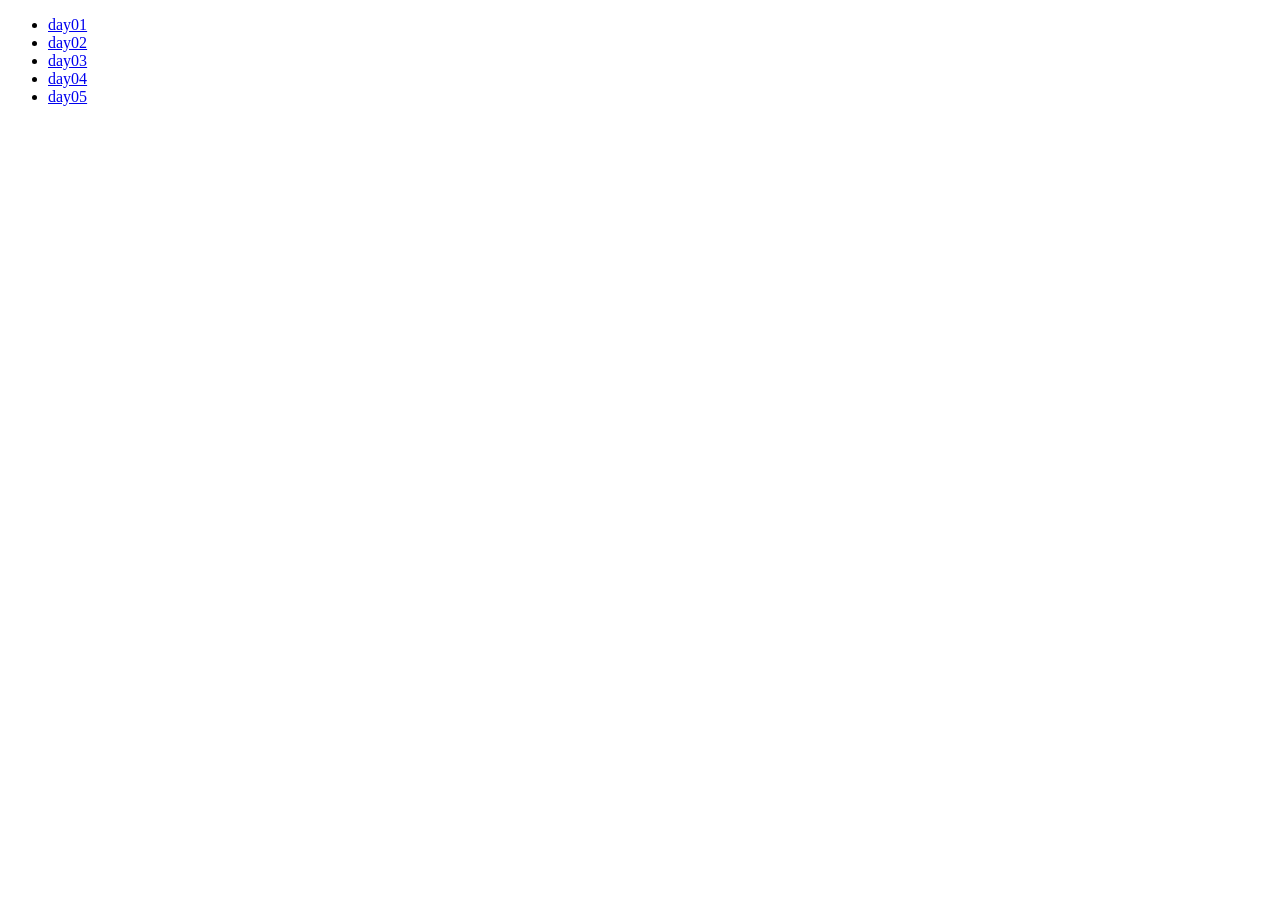
<file: index.html>
<!DOCTYPE html>
<html>
  <head>
    <meta charset="UTF-8" />
    <title>OZ-Lecture 1인 창업가 4기</title>
  </head>
  <body>
    <ul>
      <li><a href="day01/first.html">day01</a></li>
      <li><a href="day02/form.html">day02</a></li>
      <li><a href="day03/my-website.html">day03</a></li>
      <li><a href="day04/my-view.html">day04</a></li>
      <li><a href="day05/media/index.html">day05</a></li>
    </ul>
  </body>
</html>
</file>
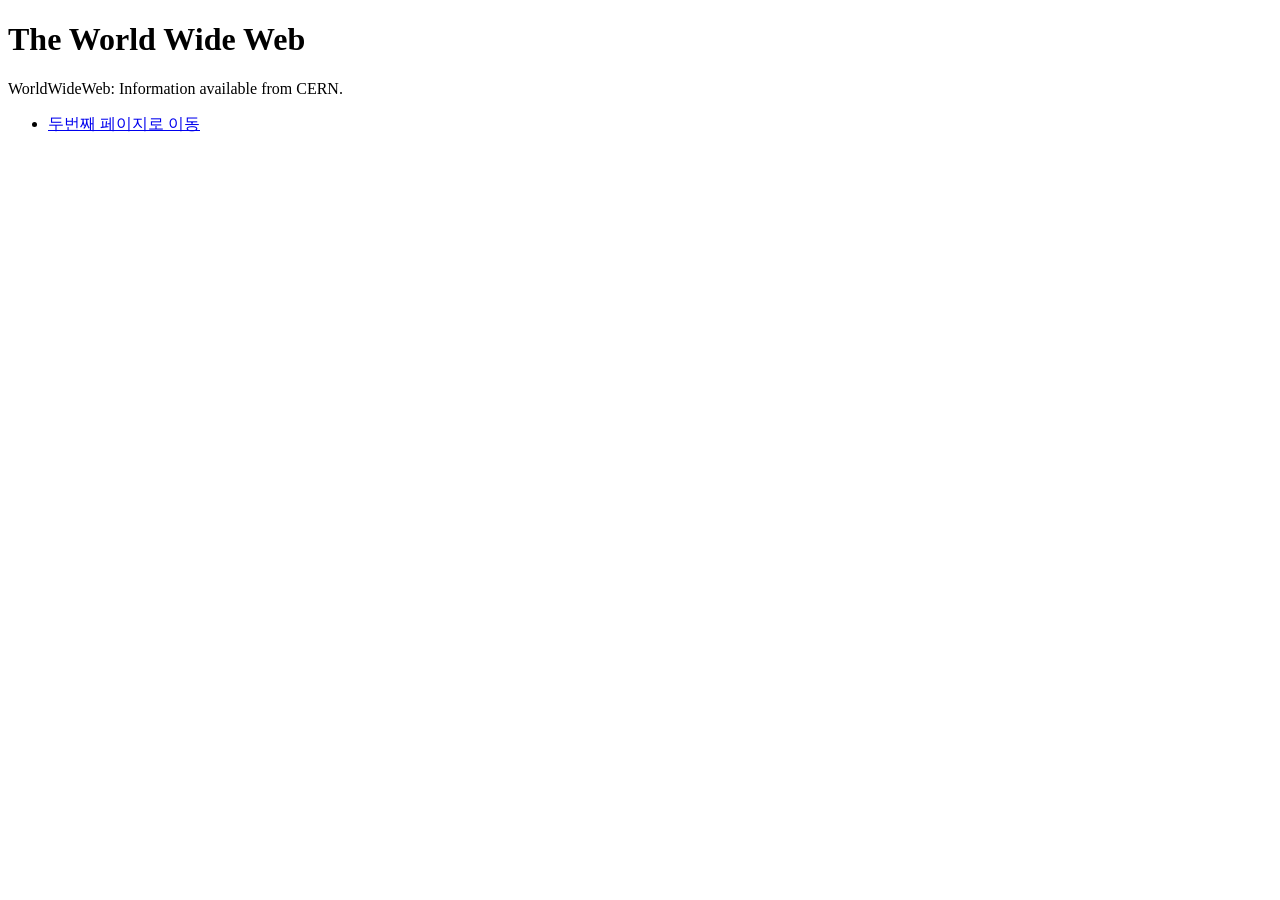
<file: day-01/cern-website/index.html>
<!DOCTYPE html>
<html lang="ko">
        <head>
        <meta charset="utf-8"> 
        <title>The WWW project</title>
    </head>
    <body>
        <div>
            <h1>The World Wide Web</h1>
        </div>
        <div>
            <p>WorldWideWeb: Information available from CERN.</p>
        </div>
        <ul>
            <li>
                <a href="./TheProject.html">두번째 페이지로 이동</a>
            </li>
        </ul>
         
    </body>
</html>
</file>
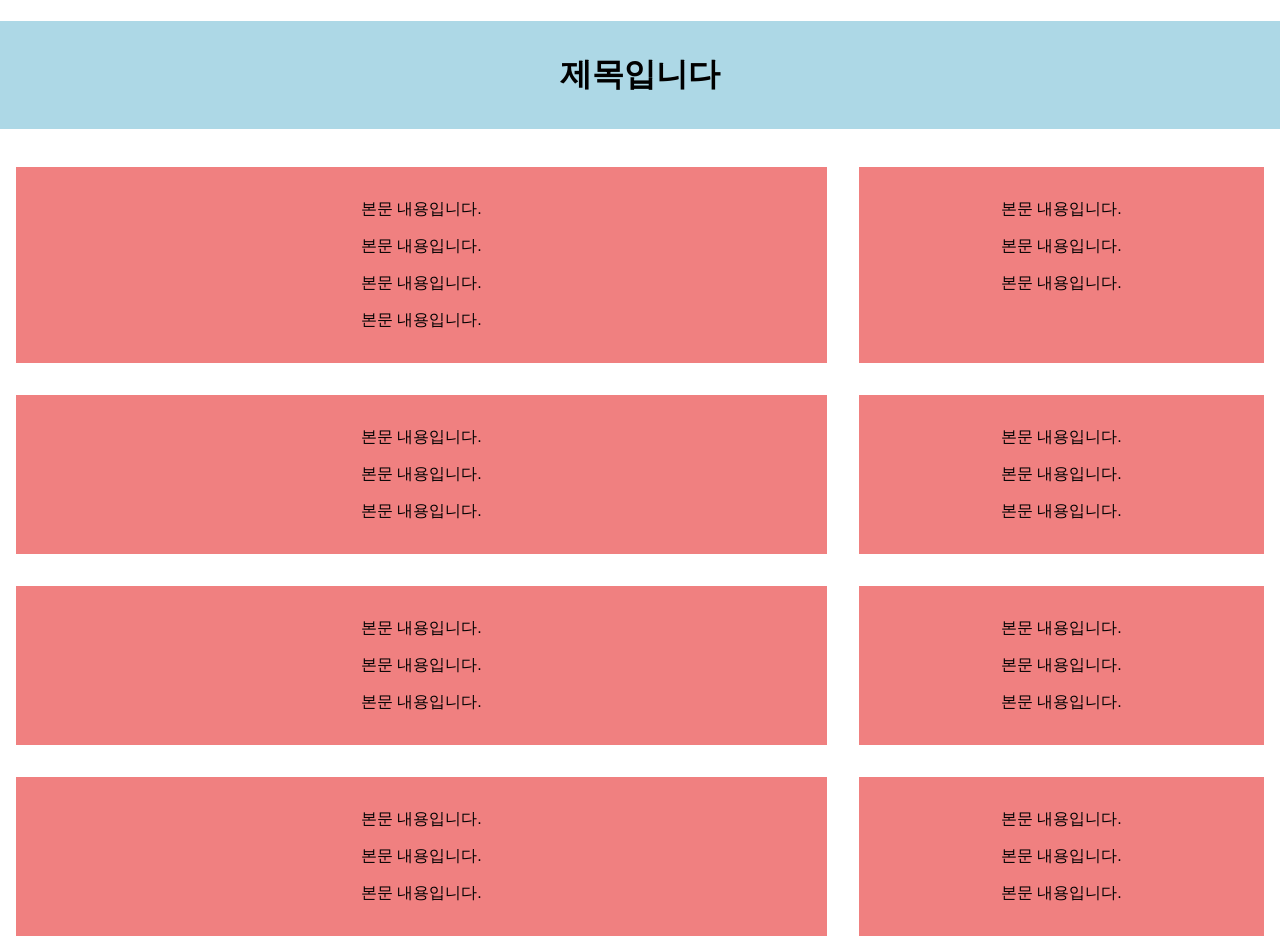
<file: day05/meadia/index.html>
<!DOCTYPE html>
<html lang="ko">
  <head>
    <meta charset="UTF-8" />
    <title>OZ-Lecture 1인 창업가 1기</title>
    <!-- <link rel="stylesheet" href="styles.css" /> -->
    <!-- <link rel="stylesheet" href="styles-mobile-first.css" /> -->
    <link rel="stylesheet" href="styles-desktop-first.css" />
  </head>
  <body>
    <h1 class="title">제목입니다</h1>
    <main>
      <div class="box">
        <p>본문 내용입니다.</p>
        <p>본문 내용입니다.</p>
        <p>본문 내용입니다.</p>
        <p>본문 내용입니다.</p>
      </div>
      <div class="box">
        <p>본문 내용입니다.</p>
        <p>본문 내용입니다.</p>
        <p>본문 내용입니다.</p>
      </div>
      <div class="box">
        <p>본문 내용입니다.</p>
        <p>본문 내용입니다.</p>
        <p>본문 내용입니다.</p>
      </div>
      <div class="box">
        <p>본문 내용입니다.</p>
        <p>본문 내용입니다.</p>
        <p>본문 내용입니다.</p>
      </div>
      <div class="box">
        <p>본문 내용입니다.</p>
        <p>본문 내용입니다.</p>
        <p>본문 내용입니다.</p>
      </div>
      <div class="box">
        <p>본문 내용입니다.</p>
        <p>본문 내용입니다.</p>
        <p>본문 내용입니다.</p>
      </div>
      <div class="box">
        <p>본문 내용입니다.</p>
        <p>본문 내용입니다.</p>
        <p>본문 내용입니다.</p>
      </div>
      <div class="box">
        <p>본문 내용입니다.</p>
        <p>본문 내용입니다.</p>
        <p>본문 내용입니다.</p>
      </div>
    </main>
  </body>
</html>
</file>
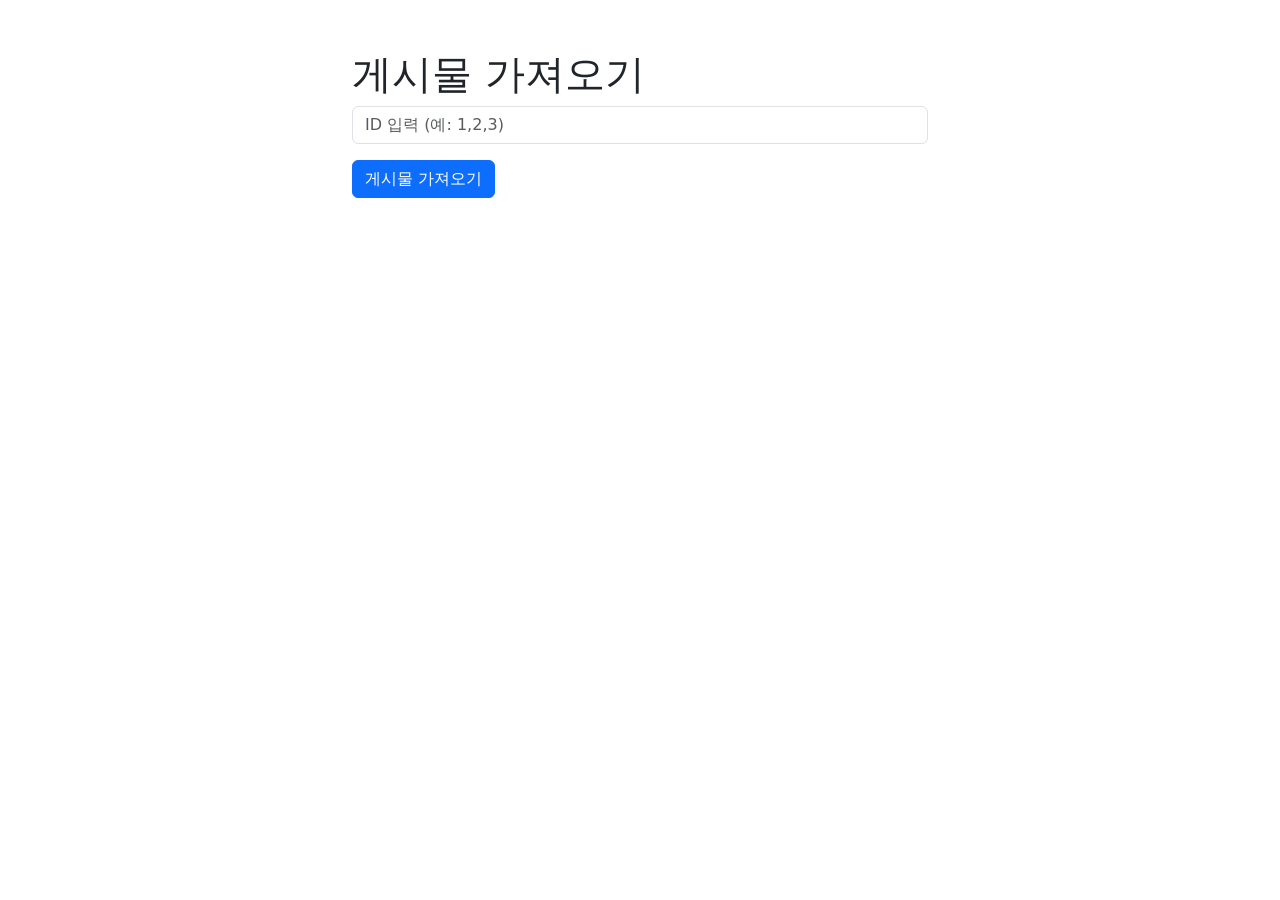
<file: day14/async-assignment-challenge/index.html>
<!doctype html>
<html lang="ko">
  <head>
    <meta charset="UTF-8" />
    <title>Fetch Multiple Posts</title>
    <link
      href="https://cdn.jsdelivr.net/npm/bootstrap@5.3.0/dist/css/bootstrap.min.css"
      rel="stylesheet"
    />
    <style>
      .container {
        max-width: 600px;
        margin-top: 50px;
      }
      .post {
        border-bottom: 1px solid #ccc;
        padding: 10px;
      }
      .error {
        color: red;
      }
    </style>
  </head>
  <body>
    <div class="container">
      <h1>게시물 가져오기</h1>
      <div class="mb-3">
        <input
          type="text"
          id="postIds"
          class="form-control"
          placeholder="ID 입력 (예: 1,2,3)"
        />
      </div>
      <button id="fetchPosts" class="btn btn-primary">게시물 가져오기</button>
      <div id="output" class="mt-3"></div>
    </div>
    <script src="async_assignment_challenge.js"></script>
  </body>
</html>
</file>
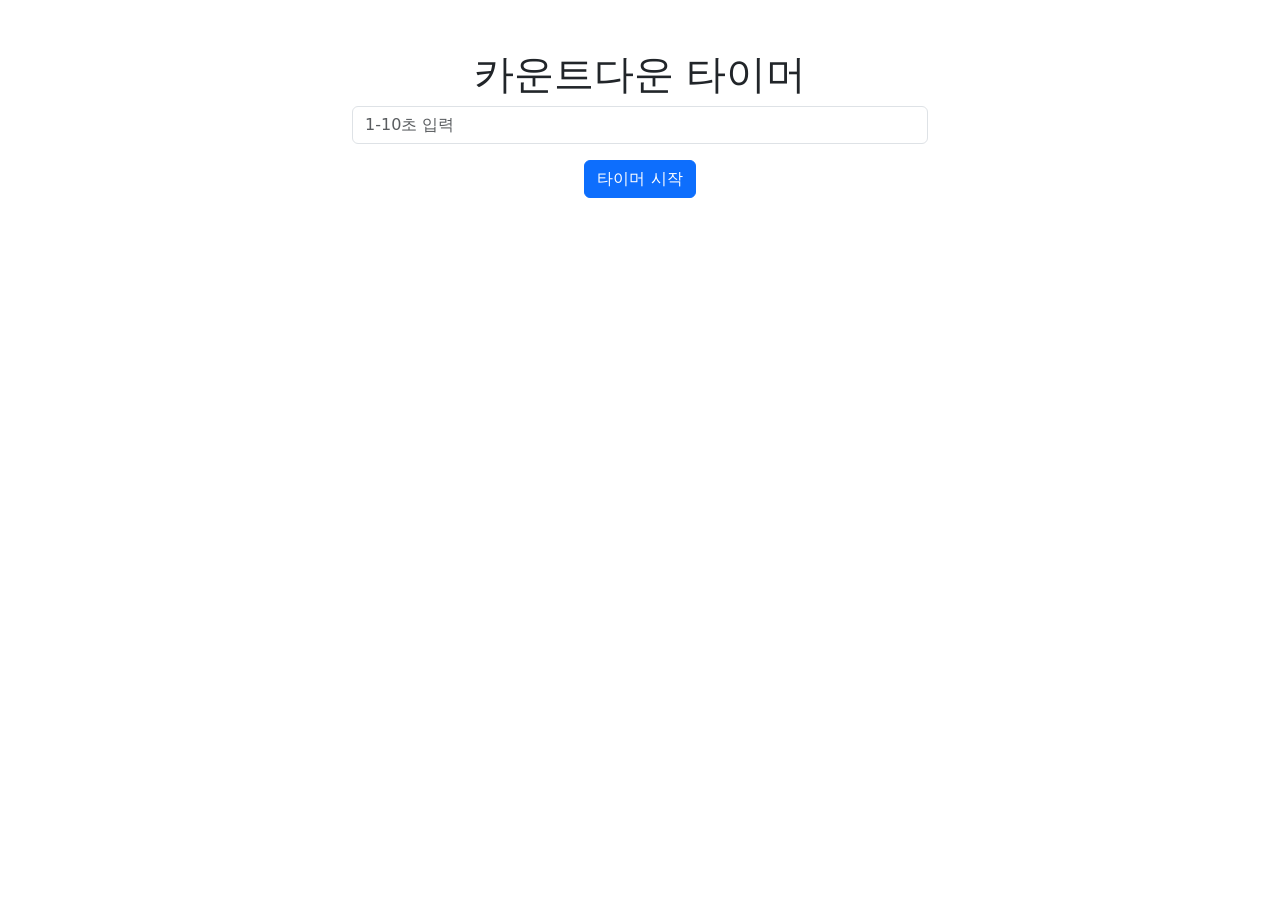
<file: day14/async-assignment/index.html>
<!doctype html>
<html lang="ko">
  <head>
    <meta charset="UTF-8" />
    <title>Countdown Timer</title>
    <link
      href="https://cdn.jsdelivr.net/npm/bootstrap@5.3.0/dist/css/bootstrap.min.css"
      rel="stylesheet"
    />
    <style>
      .container {
        max-width: 600px;
        margin-top: 50px;
        text-align: center;
      }
      #timerDisplay {
        font-size: 24px;
        margin-top: 20px;
      }
      .error {
        color: red;
      }
    </style>
  </head>
  <body>
    <div class="container">
      <h1>카운트다운 타이머</h1>
      <div class="mb-3">
        <input
          type="number"
          id="timerInput"
          class="form-control"
          min="1"
          max="10"
          placeholder="1-10초 입력"
        />
      </div>
      <button id="startTimer" class="btn btn-primary">타이머 시작</button>
      <div id="timerDisplay" class="mt-3"></div>
    </div>
    <script src="async_assignment.js"></script>
  </body>
</html>
</file>
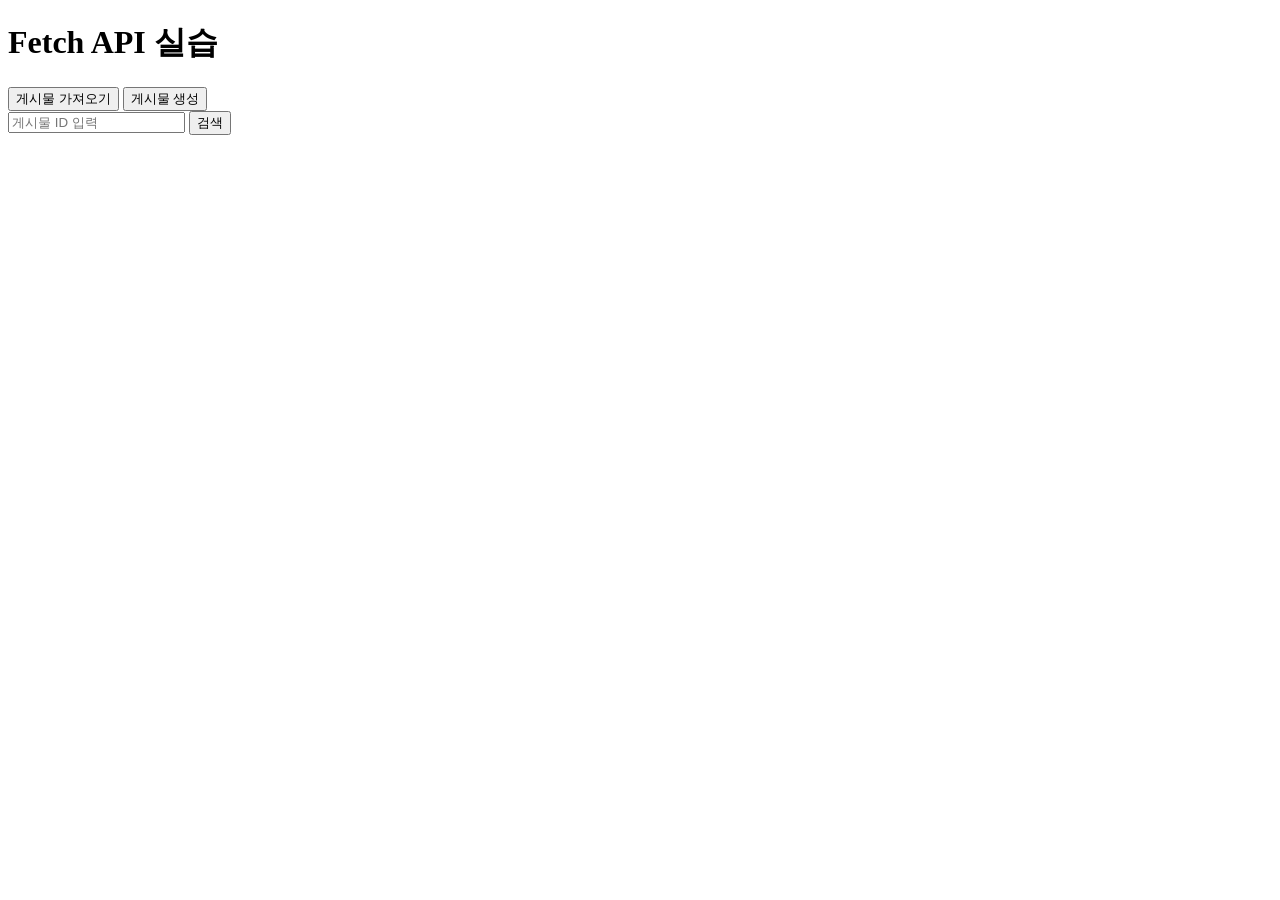
<file: day14/async/index.html>
<!doctype html>
<html lang="ko">
  <head>
    <meta charset="UTF-8" />
    <title>Fetch 실습</title>
  </head>
  <body>
    <h1>Fetch API 실습</h1>
    <button onclick="getPost()">게시물 가져오기</button>
    <button onclick="createPost()">게시물 생성</button>
    <div id="result"></div>
    <script>
      async function getPost() {
        try {
          let response = await fetch(
            "https://jsonplaceholder.typicode.com/posts/1",
          );
          let data = await response.json();
          console.log(data);
          document.getElementById("result").textContent = data.title;
        } catch (error) {
          document.getElementById("result").textContent =
            "에러: " + error.message;
        }
      }
      async function createPost() {
        try {
          let response = await fetch(
            "https://jsonplaceholder.typicode.com/posts",
            {
              method: "POST",
              headers: { "Content-Type": "application/json" },
              body: JSON.stringify({
                title: "새 게시물",
                body: "내용",
                userId: 1,
              }),
            },
          );
          let data = await response.json();
          console.log("생성된 게시물:", data);
        } catch (error) {
          console.log("에러:", error);
        }
      }
      createPost();
    </script>

    <input id="search" placeholder="게시물 ID 입력" />
    <button onclick="searchPost()">검색</button>
    <div id="output"></div>
    <script>
      async function searchPost() {
        try {
          let id = document.getElementById("search").value;
          let response = await fetch(
            `https://jsonplaceholder.typicode.com/posts/${id}`,
          );
          let post = await response.json();
          document.getElementById("output").innerHTML = `<p>${post.title}</p>`;
        } catch (error) {
          document.getElementById("output").innerHTML =
            `<p>에러: ${error.message}</p>`;
        }
      }
    </script>
  </body>
</html>
</file>
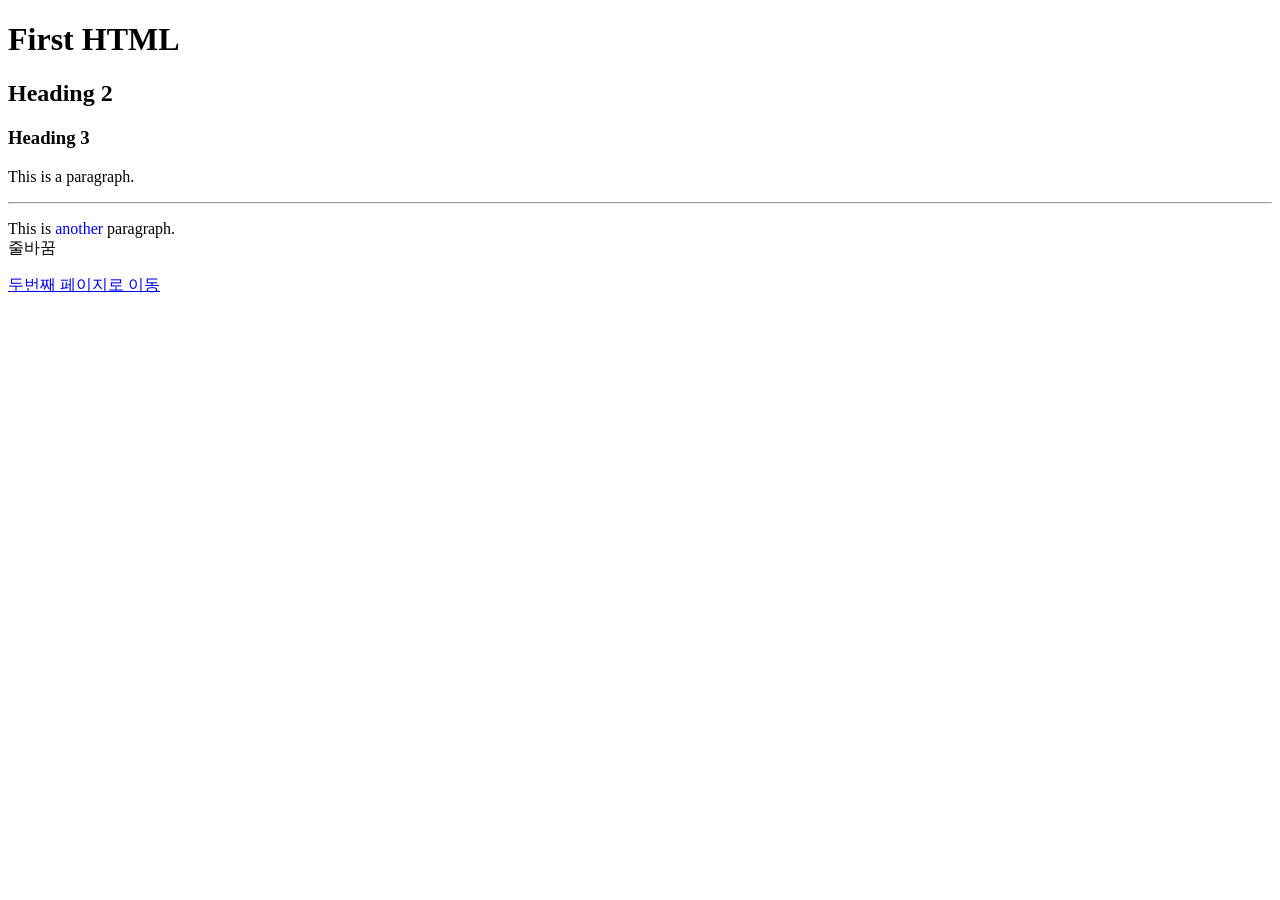
<file: day01/first.html>
<!doctype html>
<html lang="en">
  <head>
    <meta charset="UTF-8" />
    <title>나의 첫 웹페이지!!!!!</title>
  </head>
  <body>
    <h1>First HTML</h1>
    <h2>Heading 2</h2>
    <h3>Heading 3</h3>
    <p>This is a paragraph.</p>
    <hr />
    <p>
      This is <span style="color: blue">another</span> paragraph.<br />줄바꿈
    </p>
    <a href="./second.html">두번째 페이지로 이동</a>
  </body>
</html>
</file>
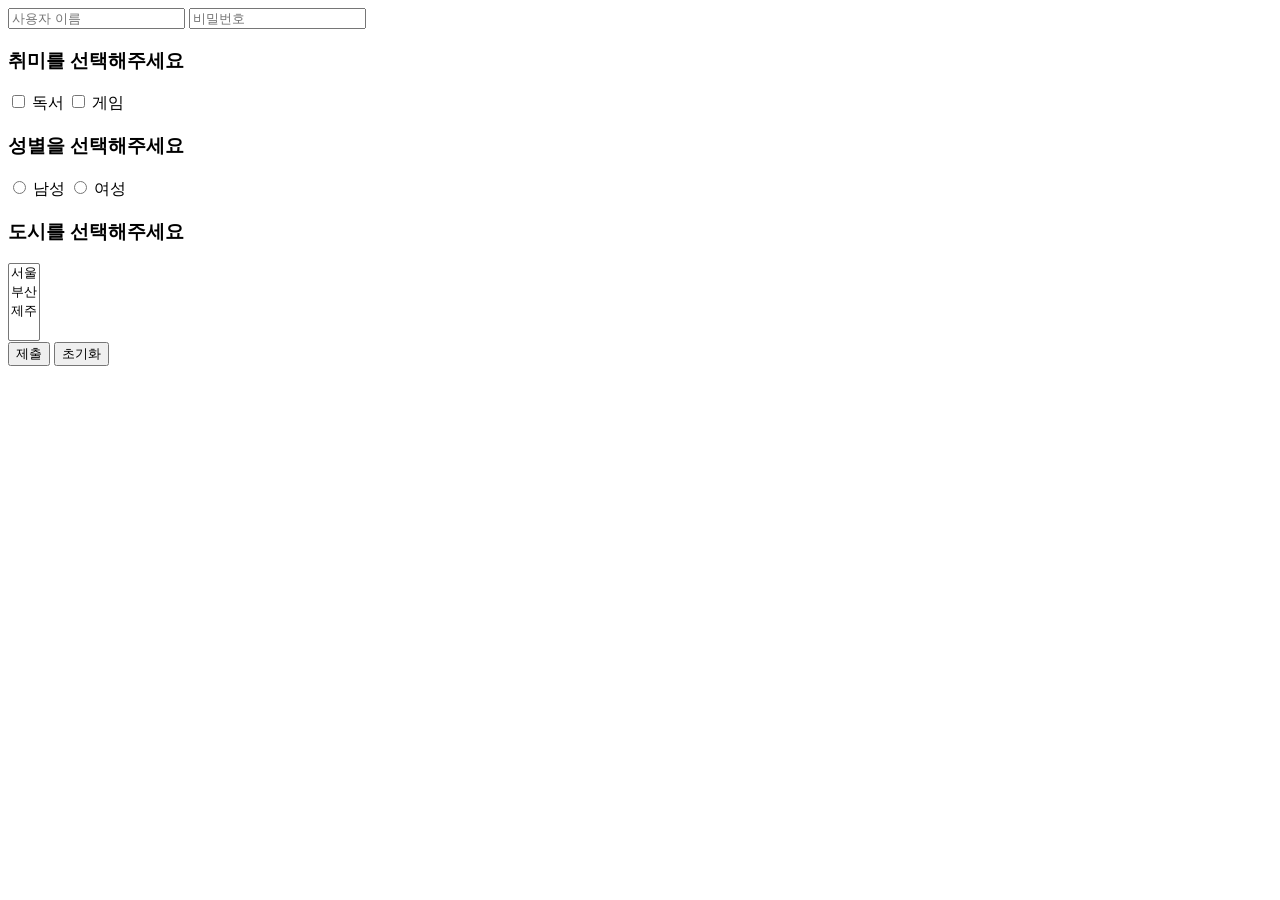
<file: day02/form.html>
<!doctype html>
<html lang="ko">
    <head>
        <meta charset="UTF-8">
        <title> Form 입력 관련 태그</title>
    </head>
  <body>
        <form action="/submit" method="POST">
                <!-- 입력 요소 들이 요기 포함 -->
            <input type="text" name="username" placeholder="사용자 이름">
            <input type="password" name="password" placeholder="비밀번호">
            <br>
            <div>
                <h3>취미를 선택해주세요</h3>
                <input type="checkbox" name="hobby" value="reading"> 독서
                <input type="checkbox" name="hobby" value="gaming"> 게임
            </div>
            <div>
                <h3>성별을 선택해주세요</h3>
                <input type="radio" name="gender" value="male"> 남성
                <input type="radio" name="gender" value="female"> 여성
            </div>
            <div>
                <h3>도시를 선택해주세요</h3>
                <select name="city" multiple>
                    <option value="seoul">서울</option>
                    <option value="busan">부산</option>
                    <option value="jeju">제주</option>
                </select>
            </div>
            <button type="submit">제출</button>
            <button type="reset">초기화</button>
        </form>
  </body>
</html>
</file>
<file: day05/meadia/styles.css>
body {
  margin: 0;
  font-family: Arial, sans-serif;
}
h1 {
  text-align: center;
  padding: 32px;
  background-color: lightblue;
}
main {
  padding: 16px;
  display: flex;
  flex-wrap: wrap;
  gap: 16px;
}
.box {
  width: 100%;
  padding: 16px;
  margin-bottom: 16px;
  background-color: lightcoral;
  text-align: center;
  box-sizing: border-box;
}
/* 태블릿: 768px 이상 */
@media screen and (min-width: 768px) {
  .box {
    width: calc(50% - 8px);
  }
}
/* 데스크톱: 1024px 이상 */
@media screen and (min-width: 1024px) {
  .box {
    width: calc(33.33% - 12px);
  }
}
</file>
<file: day05/meadia/styles-mobile-first.css>
html {
  font-size: 16px;
}
body {
  margin: 0;
  font-family: Arial, sans-serif;
}
h1 {
  text-align: center;
  padding: 2rem; /* 32px */
  background-color: lightblue;
}
main {
  padding: 1rem; /* 16px */
}
.box {
  width: 100%;
  padding: 1rem; /* 16px */
  margin-bottom: 1rem; /* 16px */
  background-color: lightcoral;
  text-align: center;
  box-sizing: border-box;
}
/* 태블릿 */
@media (min-width: 768px) {
  main {
    display: flex;
    flex-wrap: wrap;
    gap: 1rem;
  }
  .box {
    width: calc(50% - 0.5rem);
  }
}
/* 데스크톱: 1024px 이상 */
@media screen and (min-width: 1024px) {
  .box {
    width: calc(33.33% - 0.7rem);
  }
}
</file>
<file: day05/meadia/styles-desktop-first.css>
html {
  font-size: 16px;
}
body {
  margin: 0;
  font-family: Arial, sans-serif;
}
h1 {
  text-align: center;
  padding: 2rem; /* 32px */
  background-color: lightblue;
}
main {
  padding: 1rem; /* 16px */
  display: grid;
  /* grid-template-columns: repeat(3, 1fr); */
  grid-template-columns: 2fr 1fr;
  gap: 2rem; /* 16px */
}
.box {
  padding: 1rem; /* 16px */
  background-color: lightcoral;
  text-align: center;
  box-sizing: border-box;
}
/* 태블릿 */
@media (max-width: 1023px) {
  main {
    grid-template-columns: repeat(2, 1fr);
  }
}
/* 모바일 */
@media (max-width: 767px) {
  main {
    grid-template-columns: 1fr;
  }
}
</file>
